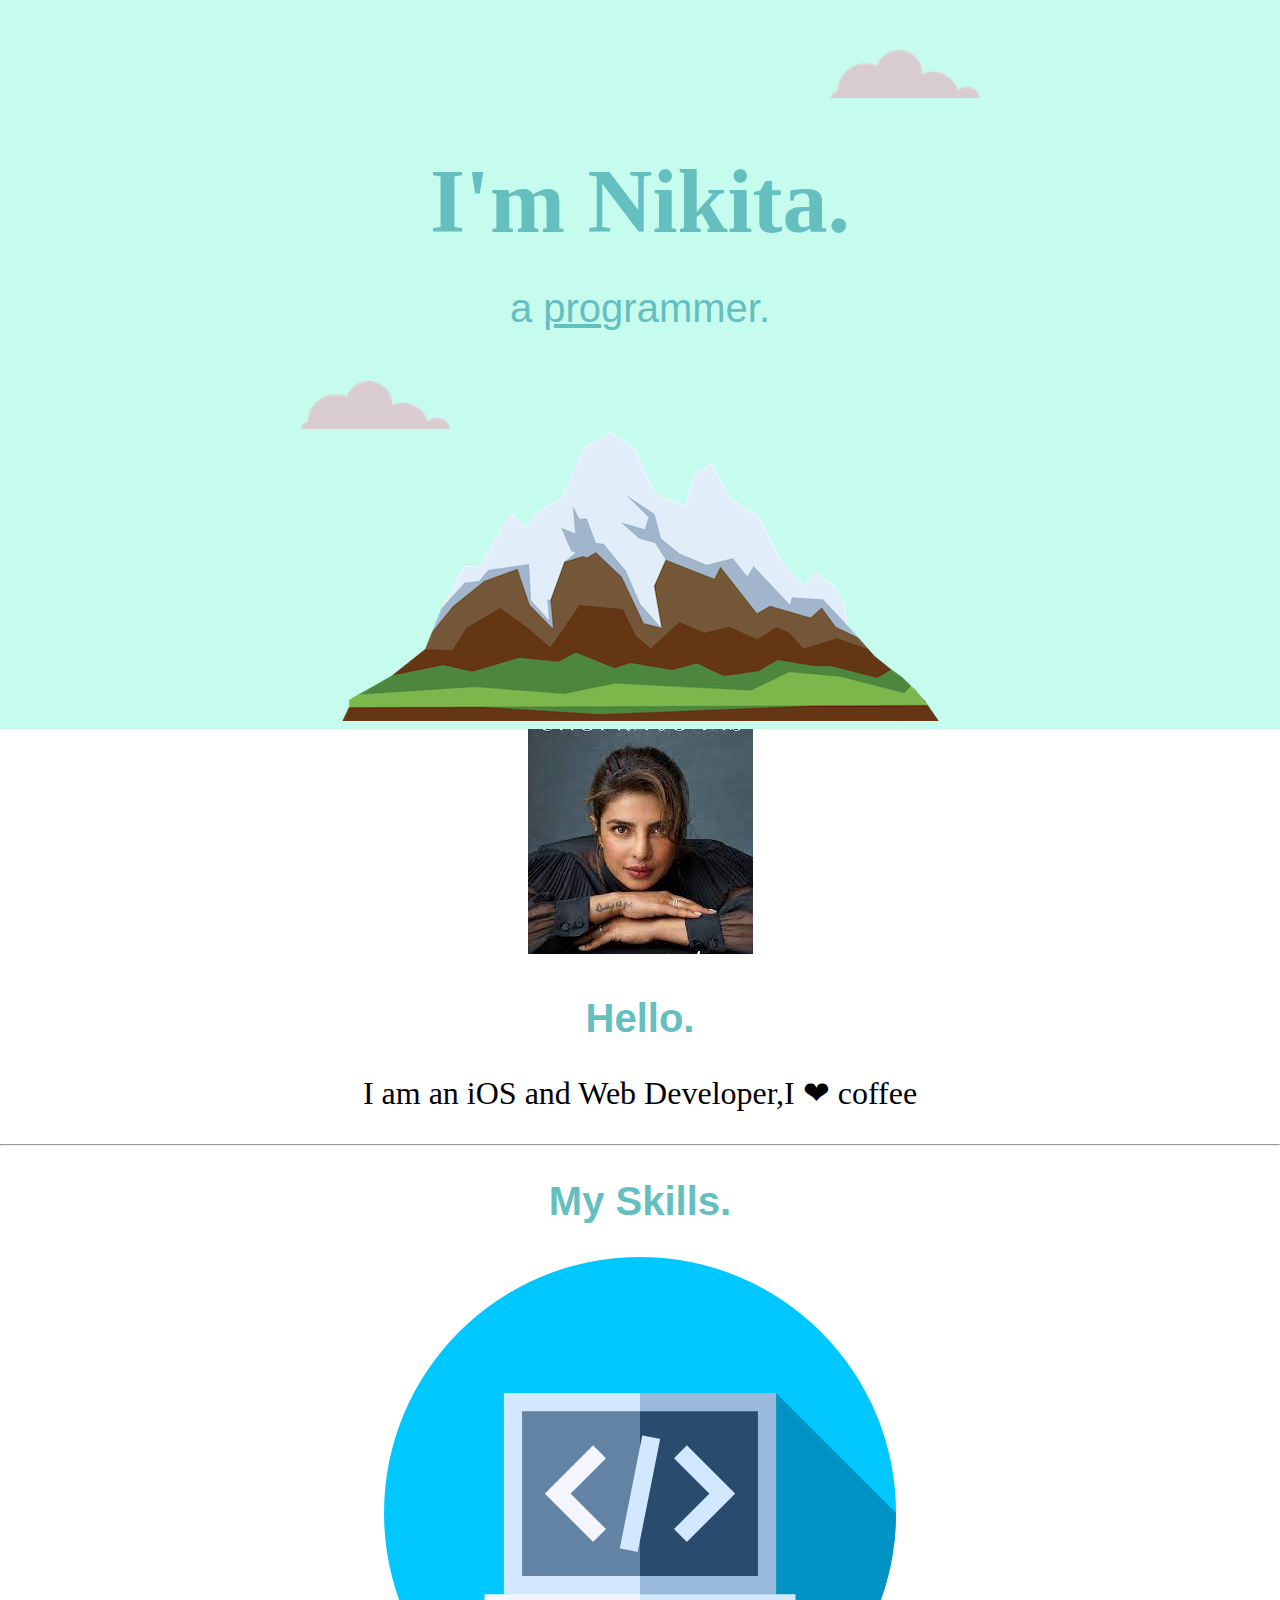
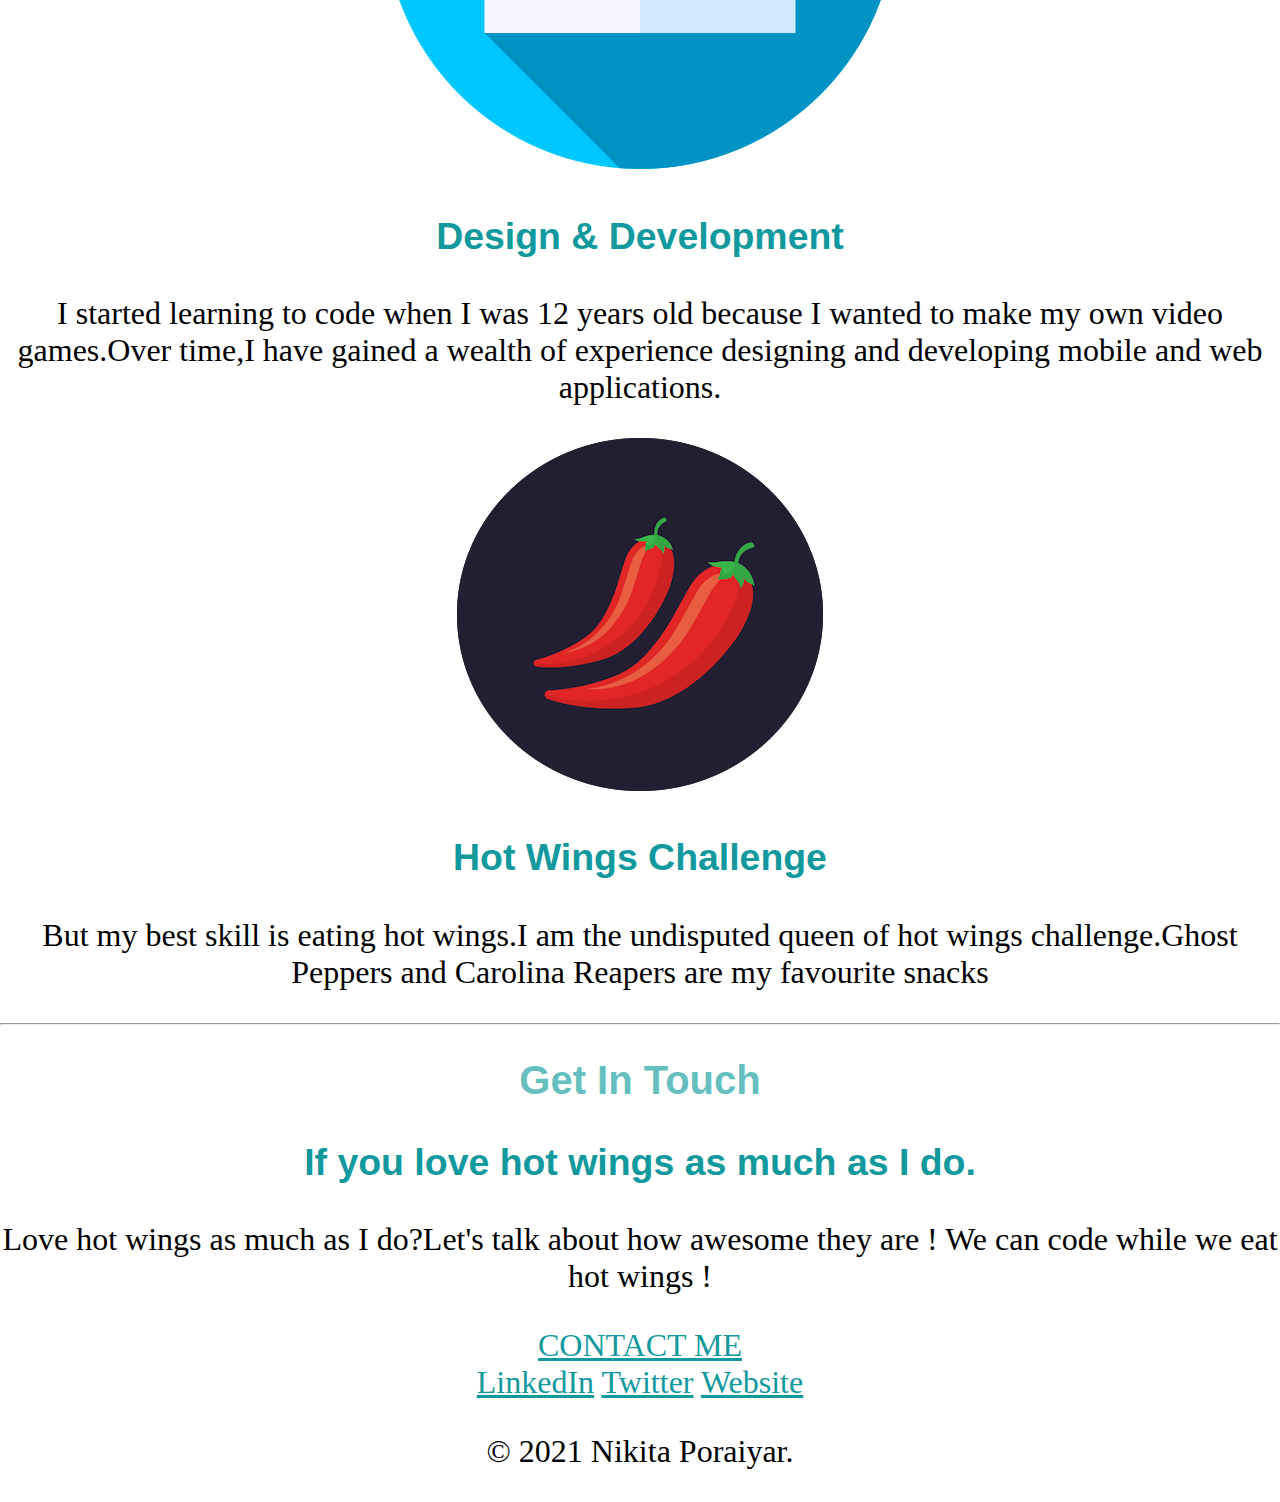
<file: images/Nikita Poraiyar.html>
<!DOCTYPE html>
<!-- saved from url=(0045)file:///E:/Web%20Dev/CSS-My%20Site/index.html -->
<html lang="en" dir="ltr"><head><meta http-equiv="Content-Type" content="text/html; charset=UTF-8">
    
    <title>Nikita Poraiyar</title>
    <link rel="stylesheet" href="./Nikita Poraiyar_files/styles.css">
    <link rel="icon" href="file:///E:/Web%20Dev/CSS-My%20Site/favicon.ico">
    <link href="./Nikita Poraiyar_files/css2" rel="stylesheet">

  </head>

<body><div class="top-container">

  <img class="top-cloud" src="./Nikita Poraiyar_files/cloud.png" alt="cloud-image">
  <h1>I'm Nikita.</h1>
  <h2>a <span class="pro">pro</span>grammer.</h2>
  <img class="bottom-cloud" src="./Nikita Poraiyar_files/cloud.png" alt="cloud-image">
  <img src="./Nikita Poraiyar_files/mountain.png" alt="mountain-image">
</div>

<div class="middle-container">
  <div class="profile">
    <img src="./Nikita Poraiyar_files/Priyanka Chopra.jpg" alt="profile-image">
    <h2><b>Hello.</b></h2>
    <p>I am an iOS and Web Developer,I ❤ coffee</p>
  </div>
  <hr>
  <div class="skills">
    <h2><b>My Skills.</b></h2>
    <div class="skill-row">
      <img class="My skills" src="./Nikita Poraiyar_files/My Skills.png" alt="skills" style="
    border-image-width: 50%;
">
      <h3>Design &amp; Development</h3>
      <p>I started learning to code when I was 12 years old because I wanted to make my own video games.Over time,I have gained a wealth of experience designing and developing mobile and web applications.</p>
    </div>
    <div class="skill-row">
      <img class="" src="./Nikita Poraiyar_files/chillies.png" alt="chillies">
      <h3>Hot Wings Challenge</h3>
      <p>But my best skill is eating hot wings.I am the undisputed queen of hot wings challenge.Ghost Peppers and Carolina Reapers are my favourite snacks</p>
    </div>
  </div>
  <hr>
  <div class="contact-me">
    <h2><b>Get In Touch</b></h2>
    <h3>If you love hot wings as much as I do.</h3>
    <p>Love hot wings as much as I do?Let's talk about how awesome they are ! We can code while we eat hot wings !</p>
    <a class="btn" href="file:///E:/Web%20Dev/HTML%20Personal%20Site/Contact-Me.html">CONTACT ME</a>
  </div>
</div>


<div class="bottom-container">
  <a class="footer-link" href="https://www.linkedin.com/">LinkedIn</a>
  <a class="footer-link" href="https://twitter.com/">Twitter</a>
  <a class="footer-link" href="https://www.appbrewery.co/">Website</a>
  <p>© 2021 Nikita Poraiyar.</p>
</div>


  
  
</body></html>
</file>
<file: images/Nikita Poraiyar_files/styles.css>
body{
  margin: 0;
  text-align: center;
  font-family: 'Merriweather', serif;
  font-size: 200%;
}
h1{
  color:#66BFBF;
  font-size:5.625rem;
  margin:50px auto 0 auto;
  font-family: 'Sacramento', cursive;
  }

h2{
  color:#66BFBF;
  font-family: 'Montserrat', sans-serif;
  font-size:2.5rem;
  font-weight:normal;
}

h3{
  color:#11999E;
  font-family: 'Montserrat', sans-serif;
}

.top-container{
  background-color:#c6fced;
  position:relative;
  padding-top: 100px;
}


.pro{
  text-decoration: underline;

}

.top-cloud{
  position: absolute;
  right:300px;
  top:50px;
}

.bottom-cloud{
  position: absolute;
  left:300px;
  bottom:300px;
}

a{
  color:#11999E;
}

.My Skills{
  border-image-width: 50%;
}
</file>
